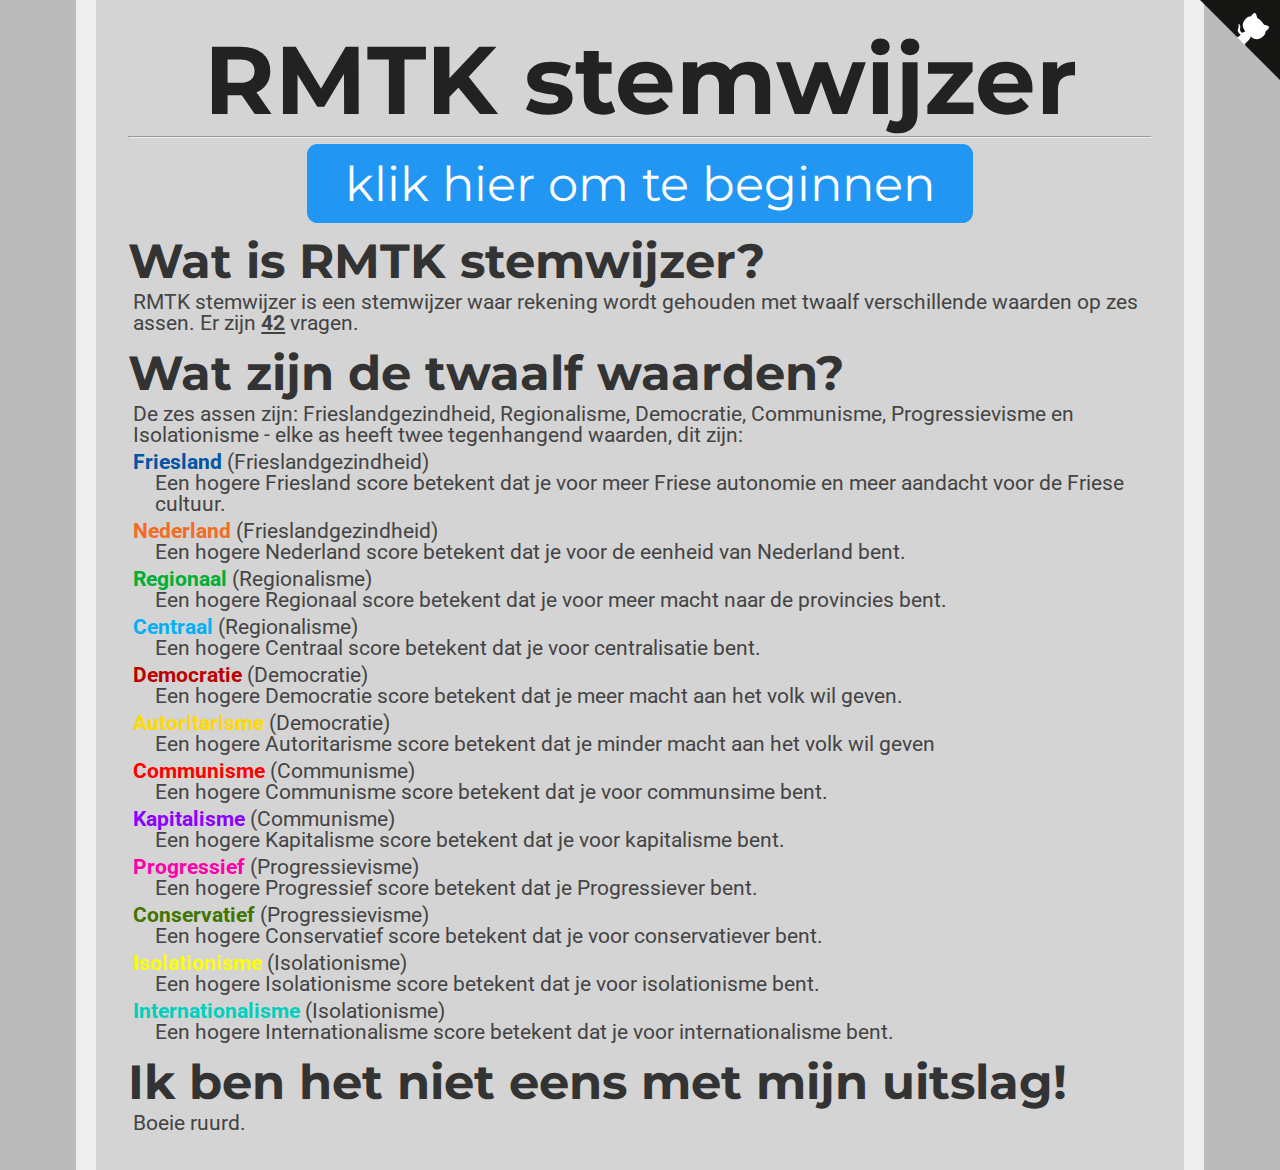
<file: index.html>
<head>
    <link href="https://fonts.googleapis.com/css?family=Montserrat:300,400,700|Roboto:400,700" rel="stylesheet">
    <link href='style.css' rel='stylesheet' type='text/css'>
    <title>RMTK stemwijzer</title>
    <link rel="icon" type="x-icon" href="rmtkicon.png">
    <link rel="shortcut icon" type="x-icon" href="icon.png">
    <meta charset="utf-8">
</head>

<body>
    <a href="https://github.com/ToukiedatakRMTK/stemwijzer" class="github-corner"
        aria-label="View source on Github"><svg width="80" height="80" viewBox="0 0 250 250"
            style="fill:#151513; color:#fff; position: absolute; top: 0; border: 0; right: 0;" aria-hidden="true">
            <path d="M0,0 L115,115 L130,115 L142,142 L250,250 L250,0 Z"></path>
            <path
                d="M128.3,109.0 C113.8,99.7 119.0,89.6 119.0,89.6 C122.0,82.7 120.5,78.6 120.5,78.6 C119.2,72.0 123.4,76.3 123.4,76.3 C127.3,80.9 125.5,87.3 125.5,87.3 C122.9,97.6 130.6,101.9 134.4,103.2"
                fill="currentColor" style="transform-origin: 130px 106px;" class="octo-arm"></path>
            <path
                d="M115.0,115.0 C114.9,115.1 118.7,116.5 119.8,115.4 L133.7,101.6 C136.9,99.2 139.9,98.4 142.2,98.6 C133.8,88.0 127.5,74.4 143.8,58.0 C148.5,53.4 154.0,51.2 159.7,51.0 C160.3,49.4 163.2,43.6 171.4,40.1 C171.4,40.1 176.1,42.5 178.8,56.2 C183.1,58.6 187.2,61.8 190.9,65.4 C194.5,69.0 197.7,73.2 200.1,77.6 C213.8,80.2 216.3,84.9 216.3,84.9 C212.7,93.1 206.9,96.0 205.4,96.6 C205.1,102.4 203.0,107.8 198.3,112.5 C181.9,128.9 168.3,122.5 157.7,114.1 C157.9,116.9 156.7,120.9 152.7,124.9 L141.0,136.5 C139.8,137.7 141.6,141.9 141.8,141.8 Z"
                fill="currentColor" class="octo-body"></path>
        </svg></a>
    <style>
        .github-corner:hover .octo-arm {
            animation: octocat-wave 560ms ease-in-out
        }

        @keyframes octocat-wave {

            0%,
            100% {
                transform: rotate(0)
            }

            20%,
            60% {
                transform: rotate(-25deg)
            }

            40%,
            80% {
                transform: rotate(10deg)
            }
        }

        @media (max-width:500px) {
            .github-corner:hover .octo-arm {
                animation: none
            }

            .github-corner .octo-arm {
                animation: octocat-wave 560ms ease-in-out
            }
        }
    </style>
    <h1>RMTK stemwijzer</h1>
    <hr>
    <button class="button" onclick="location.href='quiz.html';" style="font-size:36pt;">klik hier om te
        beginnen</button>

    <h2>Wat is RMTK stemwijzer?</h2>

    <p>RMTK stemwijzer is een stemwijzer waar rekening wordt gehouden met twaalf verschillende waarden op zes assen.
        Er zijn <b><u><span id="numOfQuestions"></span></u></b> vragen.</p>

    <h2>Wat zijn de twaalf waarden?</h2>
    <p>De zes assen zijn: Frieslandgezindheid, Regionalisme, Democratie, Communisme, Progressievisme en Isolationisme
        - elke as heeft twee tegenhangend waarden, dit zijn:</p>
    <p class="value-description"><b style="color:#0155a5;">Friesland</b> (Frieslandgezindheid)<br />
        Een hogere Friesland score betekent dat je voor meer Friese autonomie en meer aandacht voor de Friese cultuur.
    </p>
    <p class="value-description"><b style="color:#f36c21;">Nederland</b> (Frieslandgezindheid)<br />
        Een hogere Nederland score betekent dat je voor de eenheid van Nederland bent.</p>
    <p class="value-description"><b style="color:#00af35;">Regionaal</b> (Regionalisme)<br />
        Een hogere Regionaal score betekent dat je voor meer macht naar de provincies bent.</p>
    <p class="value-description"><b style="color:#03b0f4;">Centraal</b> (Regionalisme)<br />
        Een hogere Centraal score betekent dat je voor centralisatie bent.</p>
    <p class="value-description"><b style="color:#bb0000;">Democratie</b> (Democratie)<br />
        Een hogere Democratie score betekent dat je meer macht aan het volk wil geven.</p>
    <p class="value-description"><b style="color:#ffd900;">Autoritarisme</b> (Democratie)<br />
        Een hogere Autoritarisme score betekent dat je minder macht aan het volk wil geven</p>
    <p class="value-description"><b style="color:#ff0000;">Communisme</b> (Communisme)<br />
        Een hogere Communisme score betekent dat je voor communsime bent.</p>
    <p class="value-description"><b style="color:#8c00ff;">Kapitalisme</b> (Communisme)<br />
        Een hogere Kapitalisme score betekent dat je voor kapitalisme bent.</p>
    <p class="value-description"><b style="color:#ff00aa;">Progressief</b> (Progressievisme)<br />
        Een hogere Progressief score betekent dat je Progressiever bent.</p>
    <p class="value-description"><b style="color:#427500;">Conservatief</b> (Progressievisme)<br />
        Een hogere Conservatief score betekent dat je voor conservatiever bent.</p>
    <p class="value-description"><b style="color:#fbff00;">Isolationisme</b> (Isolationisme)<br />
        Een hogere Isolationisme score betekent dat je voor isolationisme bent.</p>
    <p class="value-description"><b style="color:#00cfbe;">Internationalisme</b> (Isolationisme)<br />
        Een hogere Internationalisme score betekent dat je voor internationalisme bent.</p>
    <h2>Ik ben het niet eens met mijn uitslag!</h2>
    <p>Boeie ruurd.</p>

    <!-- This is the script for the page itself -->
    <script type="application/javascript" src="questions.js"></script>
    <script type="text/javascript">
        document.getElementById("numOfQuestions").innerHTML = questions.length;
    </script>
</body>
</file>
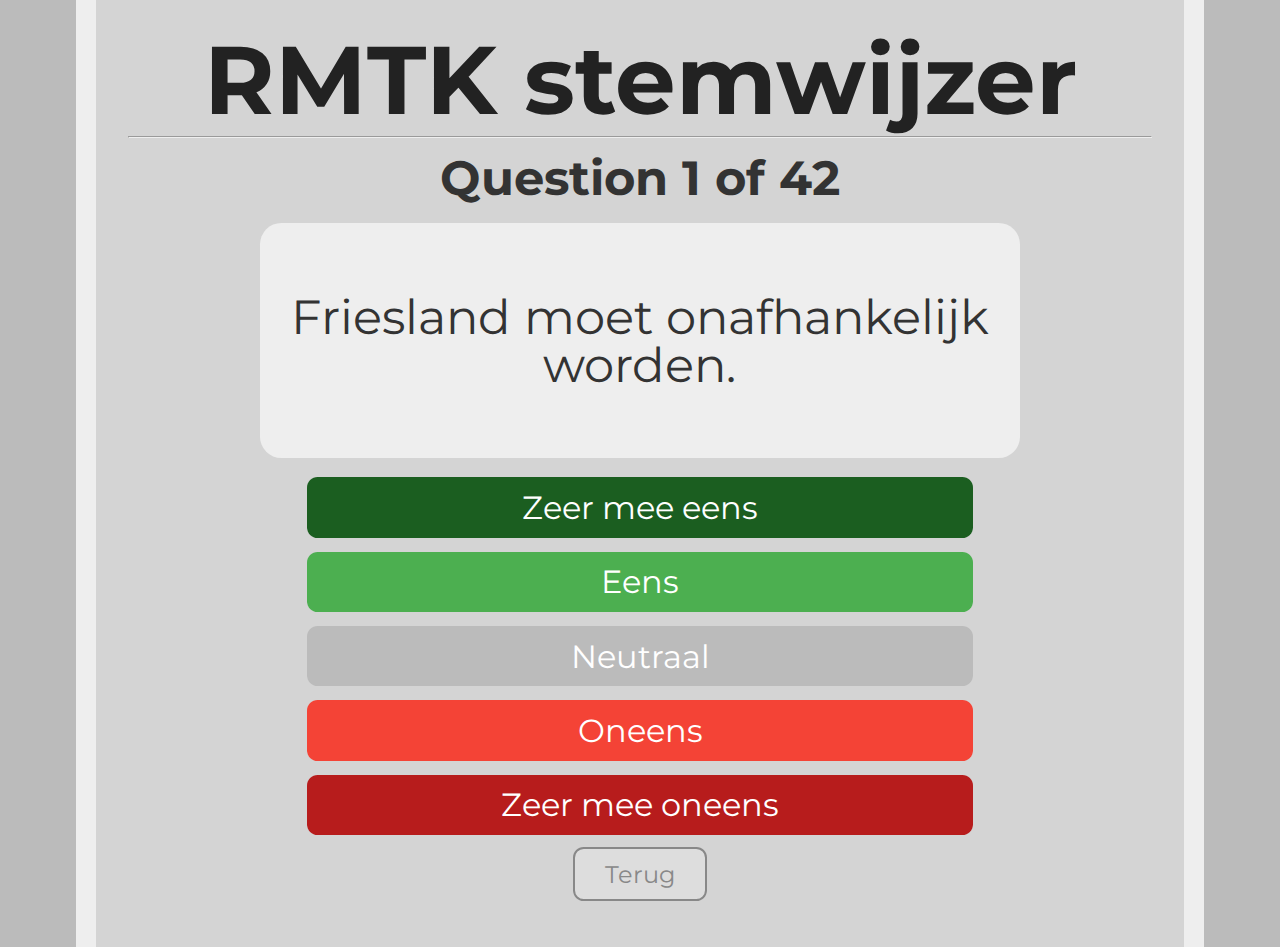
<file: quiz.html>
<head>
    <link href="https://fonts.googleapis.com/css?family=Montserrat:300,400,700|Roboto:400,700" rel="stylesheet">
    <link href='style.css' rel='stylesheet' type='text/css'>
    <title>RMTK stemwijzer</title>
    <link rel="icon" type="x-icon" href="icon.png">
    <link rel="shortcut icon" type="x-icon" href="icon.png">
    <meta charset="utf-8">
</head>

<body>
    <script type="application/javascript" src="questions.js">
    </script>
    <h1>RMTK stemwijzer</h1>
    <hr>
    <h2 style="text-align:center;" id="question-number">Loading...</h2>
    <p class="question" id="question-text"></p>
    <button class="button" onclick="next_question( 1.0)" style="background-color: #1b5e20;">Zeer mee eens</button> <br>
    <button class="button" onclick="next_question( 0.5)" style="background-color: #4caf50;">Eens</button> <br>
    <button class="button" onclick="next_question( 0.0)" style="background-color: #bbbbbb;">Neutraal</button> <br>
    <button class="button" onclick="next_question(-0.5)" style="background-color: #f44336;">Oneens</button> <br>
    <button class="button" onclick="next_question(-1.0)" style="background-color: #b71c1c;">Zeer mee oneens</button>
    <br>
    <button class="small_button" onclick="prev_question()" id="back_button">Terug</button>
    <button class="small_button_off" id="back_button_off">Terug</button><br>

    <!-- JavaScript for the test itself -->

    <script>
        var max_FRL, max_REG, max_DEM, max_COM, max_PRO, max_ISO; // Max possible scores
        max_FRL = max_REG = max_DEM = max_COM = max_PRO = max_ISO = 0;
        var FRL, REG, DEM, COM, PRO, ISO; // User's scores
        FRL = REG = DEM = COM = PRO = ISO = 0;
        var qn = 0; // Question number
        var prev_answer = null;
        init_question();
        for (var i = 0; i < questions.length; i++) {
            max_FRL += Math.abs(questions[i].effect.FRL)
            max_REG += Math.abs(questions[i].effect.REG)
            max_DEM += Math.abs(questions[i].effect.DEM)
            max_COM += Math.abs(questions[i].effect.COM)
            max_PRO += Math.abs(questions[i].effect.PRO)
            max_ISO += Math.abs(questions[i].effect.ISO)
        }
        function init_question() {
            document.getElementById("question-text").innerHTML = questions[qn].question;
            document.getElementById("question-number").innerHTML = "Question " + (qn + 1) + " of " + (questions.length);
            if (prev_answer == null) {
                document.getElementById("back_button").style.display = 'none';
                document.getElementById("back_button_off").style.display = 'block';
            } else {
                document.getElementById("back_button").style.display = 'block';
                document.getElementById("back_button_off").style.display = 'none';
            }

        }

        function next_question(mult) {
            FRL += mult * questions[qn].effect.FRL
            REG += mult * questions[qn].effect.REG
            DEM += mult * questions[qn].effect.DEM
            COM += mult * questions[qn].effect.COM
            PRO += mult * questions[qn].effect.PRO
            ISO += mult * questions[qn].effect.ISO
            qn++;
            prev_answer = mult;
            if (qn < questions.length) {
                init_question();
            } else {
                results();
            }
        }
        function prev_question() {
            if (prev_answer == null) {
                return;
            }
            qn--;
            FRL -= prev_answer * questions[qn].effect.FRL;
            REG -= prev_answer * questions[qn].effect.REG;
            DEM -= prev_answer * questions[qn].effect.DEM;
            COM -= prev_answer * questions[qn].effect.COM;
            PRO -= prev_answer * questions[qn].effect.PRO;
            ISO -= prev_answer * questions[qn].effect.ISO;
            prev_answer = null;
            init_question();

        }
        function calc_score(score, max) {
            var newscore = (100 * (max + score) / (2 * max)).toFixed(1)
            if (newscore == 95.2) {
                return 100;
            } else {
                return newscore;
            }
        }
        function results() {
            location.href = `results.html`
                + `?f=${calc_score(FRL, max_FRL)}`
                + `&r=${calc_score(REG, max_REG)}`
                + `&d=${calc_score(DEM, max_DEM)}`
                + `&c=${calc_score(COM, max_COM)}`
                + `&p=${calc_score(PRO, max_PRO)}`
                + `&i=${calc_score(ISO, max_ISO)}`
        }
    </script>
</body>
</file>
<file: style.css>
html {
    background-color: #bbbbbb;
    padding: 0px;
}
body {
    width: 80%;
    min-height: calc(100vh - 4em);
    margin: 0 auto;
    padding: 2em;
    background-color: #d4d4d4;
    border-color: #eeeeee;
    border-left-style: solid;
    border-right-style: solid;
    border-width: 20px;
}
p {
    color: #444444;
    font-family: 'Roboto', sans-serif;
    font-size: 16pt;
    line-height: 1;
    margin: 4pt;
}
p.value-description {
    text-indent: -16pt;
    margin-left: 20pt;
}
p.question {
    margin: 16pt auto;
    color: #333333;
    font-family: 'Montserrat', sans-serif;
    font-weight: normal;
    width: 70%;
    min-width: 500pt;
    min-height: 144pt;
    background-color: #eeeeee;
    padding: 16pt;
    border-radius: 16pt;
    font-size: 36pt;
    display: flex;
    justify-content: center;
    align-items: center;
    text-align: center;

}
h1 {
    color: #222222;
    font-family: 'Montserrat', sans-serif;
    font-size: 72pt;
    text-align: center;
    line-height: 72pt;
    margin-top: 0pt;
    margin-bottom: 0pt;
}
h2 {
    color: #333333;
    font-family: 'Montserrat', sans-serif;
    font-size: 36pt;
    line-height: 36pt;
    margin-top: 12pt;
    margin-bottom: 0pt;
}
li {
    font-size: 16pt;
    text-indent: 16pt;
}
a {
    font-family: inherit;
}
img.center {
    display: block;
    margin: 1em auto;
    width: 50%;
    min-width: 500pt;
}
.button {
    background-color: #2196f3;
    font-family: 'Montserrat', sans-serif;
    border: none;
    border-radius: 8pt;
    color: white;
    padding: 8pt;
    width: 50%;
    min-width: 500pt;
    text-align: center;
    text-decoration: none;
    display: block;
    font-size: 24pt;
    margin: -2px auto;
    cursor: pointer;
}
.small_button, .small_button_off {
    background-color: #333;
    font-family: 'Montserrat', sans-serif;
    border: none;
    border-radius: 8pt;
    color: white;
    padding: 8pt;
    width: 10%;
    min-width: 100pt;
    text-align: center;
    text-decoration: none;
    display: block;
    font-size: 18pt;
    margin: -2px auto;
    cursor: pointer;
}
.small_button_off {
    background-color: #ddd;
    color: #888;
    border: 2px solid #888;
    cursor: not-allowed;
    margin: -4px auto;
}
div.axis {
    width: 100%;
    display: flex;
    align-items: center;
    justify-content: center;
}
div.bar {
    height: 36pt;
    line-height: 36pt;
    padding: 8pt;
    margin-top: 4pt;
    margin-bottom: 4pt;
    border-width: 4px;
    border-right-width: 1px;
    border-top-style: solid;
    border-bottom-style: solid;
    border-color: #222222;
    background-color: #eeeeee;
    display: block;
    width: 50%;
}
div.text-wrapper {
    font-family: 'Montserrat', sans-serif;
    font-size: 36pt;
    line-height: 36pt;
    color: #222222;
    display: inline-block;
}
div.Friesland {
    background-color: #0155a5;
    text-align: left;
    border-right-style: solid;
}
div.Nederland {
    background-color: #f36c21;
    text-align: right;
    border-left-style: solid;
}
div.Democratie {
    background-color: #bb0000;
    text-align: left;
    border-right-style: solid;
}
div.Autoritarisme {
    background-color: #8c00ff;
    text-align: right;
    border-left-style: solid;
}
div.Centraal {
    background-color: #03b0f4;
    text-align: right;
    border-left-style: solid;
}
div.Regionaal {
    background-color: #00af35;
    text-align: left;
    border-right-style: solid;
}
div.Kapitalisme {
    background-color: #ffd900;
    text-align: right;
    border-left-style: solid;
}
div.Communisme {
    background-color: #ff0000;
    text-align: left;
    border-right-style: solid;
}
div.Progressief {
    background-color: #ff00aa;
    text-align: right;
    border-left-style: solid;
}
div.Conservatief {
    background-color: #427500;
    text-align: left;
    border-right-style: solid;
}
div.Isolationisme {
    background-color: #fbff00;
    text-align: left;
    border-right-style: solid;
}
div.Internationalisme {
    background-color: #00cfbe;
    text-align: left;
    border-right-style: solid;
}
span.weight-300 {
    font-weight: 300;
}
#banner {
    border-color: #444444;
    border-style: solid;
    border-width: 2px;
    border-radius: 8pt;
    display: block;
    margin: 8pt;
    margin-left: auto;
    margin-right: auto;
}
</file>
